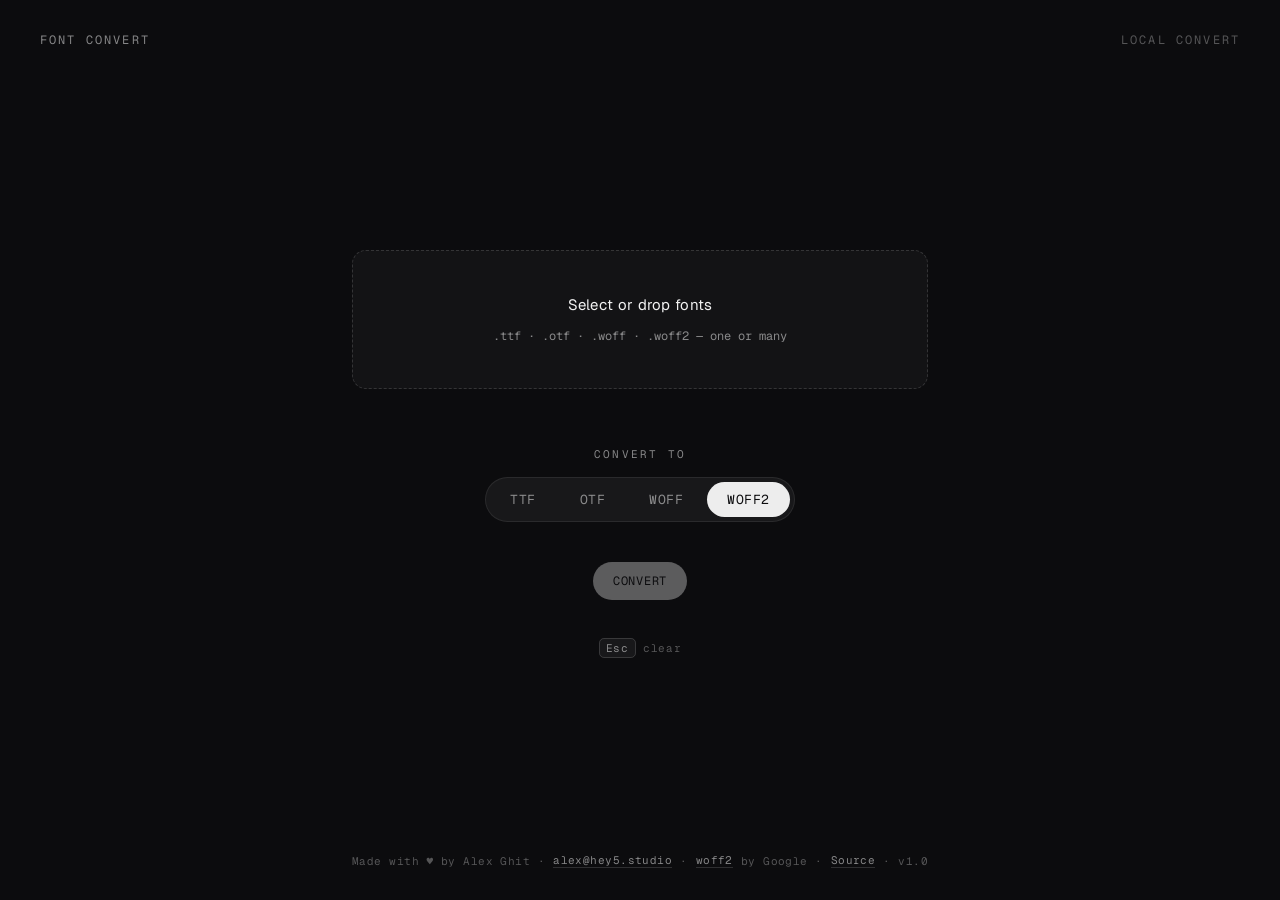
<file: index.html>
<!DOCTYPE html>
<html lang="en">
<head>
<meta charset="UTF-8">
<meta name="viewport" content="width=device-width, initial-scale=1.0">
<title>Font Convert</title>
<meta name="description" content="Convert fonts between TTF, OTF, WOFF and WOFF2 — fast, local, in your browser.">
<link rel="icon" type="image/svg+xml" href="data:image/svg+xml,%3Csvg%20xmlns%3D%22http%3A%2F%2Fwww.w3.org%2F2000%2Fsvg%22%20viewBox%3D%220%200%20100%20100%22%3E%3Crect%20width%3D%22100%22%20height%3D%22100%22%20rx%3D%2222%22%20fill%3D%22%230c0c0e%22%2F%3E%3Cpath%20d%3D%22M37.11%2080.47%20C38.71%2079.94%2040.65%2078.80%2041.97%2077.62%20C45.28%2074.64%2047.04%2070.26%2052.25%2052.05%20C53.72%2046.89%2055.01%2042.52%2055.11%2042.33%20C55.27%2042.03%2055.66%2041.99%2058.88%2041.99%20L62.47%2041.99%20L62.85%2041.51%20C63.29%2040.95%2063.55%2039.81%2063.38%2039.25%20C63.26%2038.89%2063.06%2038.87%2059.64%2038.87%20C56.29%2038.87%2056.04%2038.84%2056.13%2038.53%20C56.18%2038.34%2056.37%2037.66%2056.55%2037.01%20C58.48%2029.96%2061.04%2023.88%2062.71%2022.38%20C63.13%2021.99%2063.60%2021.68%2063.76%2021.68%20C64.65%2021.68%2066.16%2024.06%2066.87%2026.58%20C67.04%2027.18%2067.36%2027.91%2067.59%2028.19%20C68.52%2029.38%2070.93%2028.47%2072.16%2026.48%20C72.69%2025.63%2072.75%2025.35%2072.75%2024.02%20C72.75%2022.70%2072.69%2022.42%2072.16%2021.57%20C71.03%2019.74%2068.63%2018.81%2065.53%2019.01%20C60.69%2019.32%2056.96%2021.59%2053.70%2026.22%20C52.04%2028.59%2049.62%2034.00%2048.43%2038.04%20L48.18%2038.87%20L45.08%2038.87%20L41.99%2038.87%20L41.60%2039.50%20C41.36%2039.90%2041.21%2040.48%2041.21%2041.06%20L41.21%2041.99%20L44.13%2041.99%20C45.73%2041.99%2047.08%2042.06%2047.13%2042.14%20C47.17%2042.22%2046.44%2045.10%2045.50%2048.54%20C44.56%2051.97%2042.55%2059.35%2041.03%2064.94%20C38.11%2075.71%2037.47%2077.54%2036.65%2077.54%20C35.91%2077.54%2035.08%2076.71%2033.70%2074.62%20C33.01%2073.58%2032.31%2072.61%2032.13%2072.46%20C31.56%2071.99%2030.16%2072.14%2029.25%2072.78%20C25.73%2075.25%2026.87%2079.65%2031.32%2080.79%20C32.71%2081.15%2035.52%2080.99%2037.11%2080.47%20Z%22%20fill%3D%22%23f4f4f6%22%2F%3E%3C%2Fsvg%3E">
<link rel="preconnect" href="https://fonts.googleapis.com">
<link rel="preconnect" href="https://fonts.gstatic.com" crossorigin>
<link href="https://fonts.googleapis.com/css2?family=Geist:wght@400;500&family=Geist+Mono:wght@400;500&display=swap" rel="stylesheet">
<style>
:root{
  /* surfaces */
  --bg:#0c0c0e;
  --surface:#141416;
  --surface-2:#1c1c1f;
  --line:rgba(255,255,255,.08);
  --line-strong:rgba(255,255,255,.14);
  --field-bg:#131315;

  /* ink */
  --ink:rgba(255,255,255,.94);
  --muted:rgba(255,255,255,.5);
  --faint:rgba(255,255,255,.3);
  --accent:rgba(255,255,255,.30);

  /* type */
  --sans:'Geist',-apple-system,BlinkMacSystemFont,sans-serif;
  --mono:'Geist Mono',ui-monospace,monospace;
  --serif:'Instrument Serif',Georgia,serif;

  /* motion */
  --ease:cubic-bezier(.22,1,.36,1);
  --t:200ms;

  --radius:14px;
}

*,*::before,*::after{margin:0;padding:0;box-sizing:border-box}
html{height:100%;-webkit-text-size-adjust:100%;text-size-adjust:100%}
body{
  min-height:100vh;
  min-height:100svh;
  background:var(--bg);
  color:var(--ink);
  font-family:var(--sans);
  -webkit-font-smoothing:antialiased;
  -webkit-tap-highlight-color:transparent;
}
::selection{background:var(--accent);color:var(--bg)}
button{touch-action:manipulation;-webkit-tap-highlight-color:transparent}

/* ---------- topbar ---------- */
.topbar{
  display:flex;
  justify-content:space-between;
  align-items:center;
  padding:32px 40px;
  font-family:var(--mono);
  font-size:12px;
  letter-spacing:.18em;
  text-transform:uppercase;
  color:var(--muted);
}
.wordmark{
  font:inherit;
  letter-spacing:inherit;
  text-transform:inherit;
  color:var(--muted);
  background:none;
  border:none;
  padding:0;
  cursor:pointer;
  transition:color var(--t);
}
.wordmark:hover{color:rgba(255,255,255,.85)}
.topbar-tag{color:var(--faint)}

/* ---------- primary button (white pill) ---------- */
.btn-primary{
  cursor:pointer;
  font-family:var(--mono);
  font-size:12px;
  letter-spacing:.06em;
  text-transform:uppercase;
  color:var(--bg);
  background:rgba(255,255,255,.94);
  border:none;
  border-radius:999px;
  padding:11px 20px;
  transition:opacity var(--t),transform 140ms var(--ease),background 140ms;
}
.btn-primary:hover{opacity:.85}
.btn-primary:active{transition:none;transform:scale(.94)}
.btn-primary:disabled{opacity:.35;pointer-events:none}

/* ---------- secondary button (outline pill) ---------- */
.btn-ghost{
  cursor:pointer;
  font-family:var(--mono);
  font-size:12px;
  letter-spacing:.06em;
  text-transform:uppercase;
  color:var(--ink);
  background:transparent;
  border:1px solid var(--line-strong);
  border-radius:999px;
  padding:11px 20px;
  transition:border-color var(--t),background var(--t),transform 140ms var(--ease);
}
.btn-ghost:hover{border-color:rgba(255,255,255,.4)}
.btn-ghost:active{transition:none;transform:scale(.94)}
.btn-ghost:disabled{opacity:.35;pointer-events:none}

/* ---------- segmented toggle ---------- */
.segs{
  display:inline-flex;
  gap:4px;
  background:rgba(255,255,255,.05);
  border:1px solid var(--line);
  border-radius:999px;
  padding:4px;
}
.segs button{
  cursor:pointer;
  font-family:var(--mono);
  font-size:11px;
  letter-spacing:.04em;
  white-space:nowrap;
  border:none;
  border-radius:999px;
  padding:8px 14px;
  background:transparent;
  color:var(--muted);
  transition:background 220ms,color 220ms,transform 140ms var(--ease);
}
.segs button:hover{color:rgba(255,255,255,.85)}
.segs button:active{transition:none;transform:scale(.94)}
.segs button[aria-pressed="true"]{background:rgba(255,255,255,.92);color:var(--bg)}

/* ---------- hint / kbd ---------- */
.hint{
  font-family:var(--mono);
  font-size:11px;
  letter-spacing:.06em;
  color:var(--faint);
}
.hint kbd{
  font-family:var(--mono);
  font-size:inherit;
  padding:2px 6px;
  border-radius:5px;
  border:1px solid var(--line-strong);
  background:rgba(255,255,255,.05);
  color:var(--muted);
}

/* ---------- footer ---------- */
.footer{
  flex-shrink:0;
  display:flex;
  flex-wrap:wrap;
  justify-content:center;
  align-items:center;
  gap:8px;
  padding:28px 24px 32px;
  font-family:var(--mono);
  font-size:11px;
  letter-spacing:.04em;
  color:var(--faint);
  text-align:center;
}
.footer a{
  color:var(--muted);
  text-decoration:none;
  border-bottom:1px solid var(--line-strong);
  transition:color var(--t),border-color var(--t);
}
.footer a:hover{color:rgba(255,255,255,.85);border-bottom-color:rgba(255,255,255,.4)}
.footer .dot{opacity:.5}

/* ---------- focus ---------- */
.btn-primary:focus-visible,
.btn-ghost:focus-visible,
.segs button:focus-visible,
.footer a:focus-visible{
  outline:2px solid var(--accent);
  outline-offset:2px;
}

@media (max-width:600px){
  .topbar{padding:24px 20px;font-size:11px}
  .footer{flex-direction:column;gap:14px;padding:24px 20px 30px;line-height:1.5}
  .footer .dot{display:none}
}

@media (prefers-reduced-motion:reduce){
  *{animation:none !important;transition-duration:.01ms !important}
}
</style>
<style>
  a{color:inherit}
  body{display:flex;flex-direction:column}

  main{
    flex:1;width:100%;max-width:640px;margin:0 auto;
    padding:40px 32px;display:flex;flex-direction:column;align-items:center;
    justify-content:center;
  }

  /* drop / select */
  .drop{
    width:100%;border:1px dashed var(--line-strong);border-radius:var(--radius);
    background:var(--field-bg);padding:44px 24px;text-align:center;cursor:pointer;
    transition:border-color .2s,background .2s;
    display:flex;flex-direction:column;align-items:center;gap:14px;
  }
  .drop:hover,.drop.over{border-color:rgba(255,255,255,.3);background:var(--surface-2)}
  .drop .big{font-family:var(--sans);font-size:15px;color:var(--ink);letter-spacing:.02em}
  .drop .small{font-family:var(--mono);font-size:12px;color:var(--muted)}
  input[type=file]{display:none}

  /* file list */
  .files{width:100%;margin-top:18px;display:flex;flex-direction:column;gap:8px}
  .file{
    display:flex;align-items:center;gap:12px;
    background:var(--field-bg);border:1px solid var(--line-strong);
    border-radius:10px;padding:12px 14px;font-family:var(--mono);font-size:13px;
  }
  .file .nm{flex:1;color:var(--ink);overflow:hidden;text-overflow:ellipsis;white-space:nowrap}
  .file .tag{color:var(--muted);font-size:11px;letter-spacing:.08em;text-transform:uppercase}
  .file .st{font-size:11px;letter-spacing:.04em}
  .file .st.ok{color:#9ad0a0}
  .file .st.err{color:#e0a0a0}
  .file .st.wait{color:var(--muted)}
  .file .x,.file .dl{
    cursor:pointer;color:var(--muted);border:0;background:0;font:inherit;font-size:15px;
    padding:0 2px;line-height:1;
  }
  .file .x:hover,.file .dl:hover{color:var(--ink)}

  /* format label */
  .label{
    font-family:var(--mono);font-size:11px;letter-spacing:.2em;text-transform:uppercase;
    color:var(--muted);margin:40px 0 16px;text-align:center;
  }

  /* format pills sit inside the shared .segs toggle */
  .segs .pill:disabled{opacity:.32;cursor:not-allowed}
  .segs .pill{padding:9px 20px;font-size:13px}

  /* actions */
  .actions{display:flex;gap:12px;margin-top:40px}

  .status{
    margin-top:14px;font-family:var(--mono);font-size:12px;letter-spacing:.03em;
    color:var(--muted);text-align:center;min-height:1.2em;
  }
  .status.err{color:#e0a0a0}
  .hint{margin-top:12px;text-align:center}

  @media (max-width:560px){
    main{padding:40px 20px}
    .actions{flex-direction:column;width:100%}
    .actions .btn-ghost,.actions .btn-primary{width:100%;text-align:center}
  }
</style>
</head>
<body>
  <header class="topbar">
    <button class="wordmark" id="brandReset" type="button">Font Convert</button>
    <span class="topbar-tag">Local convert</span>
  </header>

  <main>
    <label class="drop" id="drop" for="file">
      <span class="big" id="dropBig">Select or drop fonts</span>
      <span class="small">.ttf · .otf · .woff · .woff2 — one or many</span>
    </label>
    <input type="file" id="file" multiple
           accept=".ttf,.otf,.woff,.woff2,font/ttf,font/otf,font/woff,font/woff2">

    <div class="files" id="files"></div>

    <div class="label">Convert to</div>
    <div class="segs" id="targets" role="group" aria-label="Output format">
      <button class="pill" data-t="ttf"   aria-pressed="false">TTF</button>
      <button class="pill" data-t="otf"   aria-pressed="false">OTF</button>
      <button class="pill" data-t="woff"  aria-pressed="false">WOFF</button>
      <button class="pill" data-t="woff2" aria-pressed="true">WOFF2</button>
    </div>

    <div class="actions">
      <button class="btn-primary" id="convert" disabled>Convert</button>
      <button class="btn-ghost" id="download" hidden>Download</button>
    </div>

    <div class="status" id="status"></div>
    <div class="hint"><kbd>Esc</kbd> clear</div>
  </main>

  <footer class="footer">
    Made with ♥ by Alex Ghit · <a href="mailto:alex@hey5.studio">alex@hey5.studio</a> · <a href="https://github.com/google/woff2" target="_blank" rel="noopener">woff2</a> by Google · <a href="https://github.com/alexghit/font-convert" target="_blank" rel="noopener">Source</a> · v1.0
  </footer>

<script type="module">
import { initCompress }   from "./lib/woff2-compress.js";
import { initDecompress } from "./lib/woff2-decompress.js";
let _c=null,_d=null;
async function woff2Compress(b){ _c ??= await initCompress();   return _c(b); }
async function woff2Decompress(b){ _d ??= await initDecompress(); return _d(b); }

const $=id=>document.getElementById(id);
const fileInput=$("file"),drop=$("drop"),dropBig=$("dropBig"),filesEl=$("files"),
      status=$("status"),convertBtn=$("convert"),downloadBtn=$("download"),
      brandReset=$("brandReset");

let target="woff2";
let items=[];   // {file, name, base, inFmt, sfnt, flavor, out, outFmt, state, msg}

/* ---- byte helpers ---- */
const u32=(v,o)=>((v[o]<<24)|(v[o+1]<<16)|(v[o+2]<<8)|v[o+3])>>>0;
const u16=(v,o)=>((v[o]<<8)|v[o+1]);
const sU32=(v,o,n)=>{v[o]=(n>>>24)&255;v[o+1]=(n>>>16)&255;v[o+2]=(n>>>8)&255;v[o+3]=n&255;};
const sU16=(v,o,n)=>{v[o]=(n>>>8)&255;v[o+1]=n&255;};
const pad4=n=>(n+3)&~3;
async function deflate(b){const cs=new CompressionStream("deflate");const w=cs.writable.getWriter();w.write(b);w.close();return new Uint8Array(await new Response(cs.readable).arrayBuffer());}
async function inflate(b){const ds=new DecompressionStream("deflate");const w=ds.writable.getWriter();w.write(b);w.close();return new Uint8Array(await new Response(ds.readable).arrayBuffer());}
function detect(v){const t=u32(v,0);
  if(t===0x774F4632)return"woff2";if(t===0x774F4646)return"woff";
  if(t===0x4F54544F)return"otf";if(t===0x00010000||t===0x74727565)return"ttf";return null;}
const flavorOf=v=>(u32(v,0)===0x4F54544F?"otf":"ttf");

async function woffToSfnt(v){
  const num=u16(v,12),flavor=u32(v,4);const e=[];let p=44;
  for(let i=0;i<num;i++){e.push({tag:u32(v,p),offset:u32(v,p+4),compLen:u32(v,p+8),origLen:u32(v,p+12)});p+=20;}
  let sr=1,es=0;while(sr*2<=num){sr*=2;es++;}sr*=16;const rs=num*16-sr;
  for(const t of e){const raw=v.subarray(t.offset,t.offset+t.compLen);t.data=(t.compLen<t.origLen)?await inflate(raw):raw.slice();}
  let off=12+num*16;for(const t of e){t.newOffset=off;off+=pad4(t.origLen);}
  const out=new Uint8Array(off);sU32(out,0,flavor);sU16(out,4,num);sU16(out,6,sr);sU16(out,8,es);sU16(out,10,rs);
  let d=12;for(const t of e){sU32(out,d,t.tag);sU32(out,d+4,0);sU32(out,d+8,t.newOffset);sU32(out,d+12,t.origLen);d+=16;out.set(t.data,t.newOffset);}
  return out;
}
async function sfntToWoff(v){
  const flavor=u32(v,0),count=u16(v,4),dir=[];let p=12;
  for(let i=0;i<count;i++){dir.push({tag:u32(v,p),checksum:u32(v,p+4),offset:u32(v,p+8),length:u32(v,p+12)});p+=16;}
  let off=44+count*20;const parts=[];
  for(const t of dir){const orig=v.subarray(t.offset,t.offset+t.length);const comp=await deflate(orig);
    const use=comp.length<t.length;t.comp=use?comp:orig;t.compLen=t.comp.length;t.origLen=t.length;t.newOffset=off;parts.push(t);off+=pad4(t.compLen);}
  const out=new Uint8Array(off);
  sU32(out,0,0x774F4646);sU32(out,4,flavor);sU32(out,8,off);sU16(out,12,count);sU16(out,14,0);
  sU32(out,16,v.length);sU16(out,20,1);sU16(out,22,0);sU32(out,24,0);sU32(out,28,0);sU32(out,32,0);sU32(out,36,0);sU32(out,40,0);
  let d=44;for(const t of parts){sU32(out,d,t.tag);sU32(out,d+4,t.newOffset);sU32(out,d+8,t.compLen);sU32(out,d+12,t.origLen);sU32(out,d+16,t.checksum);d+=20;out.set(t.comp,t.newOffset);}
  return out;
}
async function toSfnt(v,fmt){
  if(fmt==="ttf"||fmt==="otf")return v;
  if(fmt==="woff")return await woffToSfnt(v);
  if(fmt==="woff2")return new Uint8Array(await woff2Decompress(v));
  throw new Error("unsupported input");
}
async function fromSfnt(v,tgt){
  if(tgt==="ttf"||tgt==="otf")return v;
  if(tgt==="woff")return await sfntToWoff(v);
  if(tgt==="woff2")return new Uint8Array(await woff2Compress(v));
  throw new Error("unsupported output");
}

/* ---- UI ---- */
function selectTarget(t){
  target=t;
  document.querySelectorAll(".pill").forEach(b=>b.setAttribute("aria-pressed",b.dataset.t===t?"true":"false"));
  items.forEach(it=>{it.out=null;it.state=it.sfnt?"ready":it.state;it.msg="";});
  refreshTargets();render();updateButtons();showStatus("");
}
function refreshTargets(){
  // enable ttf only if some source is truetype, otf only if some is cff; always allow woff/woff2
  const hasTTF=items.some(i=>i.flavor==="ttf");
  const hasOTF=items.some(i=>i.flavor==="otf");
  document.querySelectorAll(".pill").forEach(b=>{
    const t=b.dataset.t;let dis=false;
    if(items.length){ if(t==="ttf")dis=!hasTTF; if(t==="otf")dis=!hasOTF; }
    b.disabled=dis;
  });
  if((target==="ttf"&&!hasTTF)||(target==="otf"&&!hasOTF)) if(items.length) selectTarget("woff2");
}
function showStatus(m,err){status.textContent=m||"";status.classList.toggle("err",!!err);}
function render(){
  filesEl.innerHTML="";
  items.forEach((it,i)=>{
    const row=document.createElement("div");row.className="file";
    let st="",cls="";
    if(it.state==="baderr"){st="unreadable";cls="err";}
    else if(it.state==="fail"){st="failed";cls="err";}
    else if(it.state==="done"){st="→ "+it.outFmt.toUpperCase();cls="ok";}
    else if(it.state==="skip"){st=it.msg;cls="err";}
    else{st="ready";cls="wait";}
    const dl=(it.state==="done"&&it.out)
      ? `<button class="dl" title="download ${it.base}.${it.outFmt}" data-i="${i}">↓</button>` : "";
    row.innerHTML=`<span class="tag">${it.inFmt?it.inFmt:"?"}</span>
      <span class="nm">${it.name}</span>
      <span class="st ${cls}">${st}</span>
      ${dl}
      <button class="x" title="remove" data-i="${i}">✕</button>`;
    filesEl.appendChild(row);
  });
  filesEl.querySelectorAll(".x").forEach(b=>b.addEventListener("click",e=>{
    e.preventDefault();remove(+b.dataset.i);
  }));
  filesEl.querySelectorAll(".dl").forEach(b=>b.addEventListener("click",e=>{
    e.preventDefault();downloadOne(+b.dataset.i);
  }));
  dropBig.textContent=items.length?`${items.length} font${items.length>1?"s":""} selected`:"Select or drop fonts";
}
function updateButtons(){
  // pending = convertible for the current target but not yet converted
  const pending=items.some(i=>i.sfnt&&i.state!=="skip"&&i.state!=="done");
  const done=items.filter(i=>i.state==="done"&&i.out);
  convertBtn.disabled=!pending;
  downloadBtn.hidden=!done.length;
  downloadBtn.textContent=done.length>1?`Download all (${done.length})`:"Download";
}
function remove(i){
  // convert state is derived from the items themselves, so removing a row
  // never re-arms convert on its own
  items.splice(i,1);
  refreshTargets();render();updateButtons();showStatus("");
}

async function addFiles(list){
  for(const file of list){
    const buf=new Uint8Array(await file.arrayBuffer());
    const inFmt=detect(buf);
    const base=file.name.replace(/\.(ttf|otf|woff2?|TTF|OTF|WOFF2?)$/,"")||"font";
    const it={file,name:file.name,base,inFmt,sfnt:null,flavor:null,out:null,outFmt:null,state:"wait",msg:""};
    if(!inFmt){it.state="baderr";items.push(it);continue;}
    try{ it.sfnt=await toSfnt(buf,inFmt); it.flavor=flavorOf(it.sfnt); it.state="ready"; }
    catch(e){ console.error(e); it.state="baderr"; }
    items.push(it);
  }
  refreshTargets();render();updateButtons();showStatus("");
}

async function convertAll(){
  convertBtn.disabled=true;showStatus("Converting…");
  let ok=0,fail=0;
  for(const it of items){
    if(!it.sfnt){fail++;continue;}
    // skip impossible outline conversions
    if((target==="ttf"&&it.flavor!=="ttf")||(target==="otf"&&it.flavor!=="otf")){
      it.state="skip";it.msg="can't → "+target.toUpperCase();fail++;continue;
    }
    try{
      it.out=await fromSfnt(it.sfnt,target);it.outFmt=target;it.state="done";ok++;
    }catch(e){console.error(e);it.state="fail";fail++;}
  }
  render();updateButtons();
  showStatus(fail? `${ok} converted, ${fail} skipped/failed` : `${ok} font${ok>1?"s":""} converted — ready to download`, fail&&!ok);
}

function saveBlob(bytes,name,mime){
  const b=new Blob([bytes],{type:mime});const u=URL.createObjectURL(b);
  const a=document.createElement("a");a.href=u;a.download=name;a.click();
  setTimeout(()=>URL.revokeObjectURL(u),1500);
}
const mimeOf=f=>f==="woff2"?"font/woff2":f==="woff"?"font/woff":f==="otf"?"font/otf":"font/ttf";

function downloadOne(i){
  const it=items[i];
  if(!it||it.state!=="done"||!it.out)return;
  saveBlob(it.out,`${it.base}.${it.outFmt}`,mimeOf(it.outFmt));
  showStatus(`Downloaded ${it.base}.${it.outFmt}`);
}

async function downloadAll(){
  const done=items.filter(i=>i.state==="done"&&i.out);
  if(!done.length)return;
  if(done.length===1){
    const it=done[0];saveBlob(it.out,`${it.base}.${it.outFmt}`,mimeOf(it.outFmt));
    showStatus(`Downloaded ${it.base}.${it.outFmt}`);return;
  }
  // multiple → zip (store, no compression — fonts are already compressed)
  const zip=makeZip(done.map(it=>({name:`${it.base}.${it.outFmt}`,data:it.out})));
  saveBlob(zip,"fonts.zip","application/zip");
  showStatus(`Downloaded fonts.zip (${done.length} files)`);
}

/* ---- tiny ZIP writer (store method, no deps) ---- */
function crc32(buf){
  let c,crc=0xFFFFFFFF;
  if(!crc32.t){crc32.t=[];for(let n=0;n<256;n++){c=n;for(let k=0;k<8;k++)c=(c&1)?(0xEDB88320^(c>>>1)):(c>>>1);crc32.t[n]=c;}}
  for(let i=0;i<buf.length;i++)crc=crc32.t[(crc^buf[i])&0xFF]^(crc>>>8);
  return (crc^0xFFFFFFFF)>>>0;
}
function makeZip(files){
  const enc=new TextEncoder();const chunks=[];const central=[];let offset=0;
  const push=arr=>{chunks.push(arr);offset+=arr.length;};
  const w16=n=>{const a=new Uint8Array(2);a[0]=n&255;a[1]=(n>>8)&255;return a;};
  const w32=n=>{const a=new Uint8Array(4);a[0]=n&255;a[1]=(n>>8)&255;a[2]=(n>>16)&255;a[3]=(n>>24)&255;return a;};
  for(const f of files){
    const name=enc.encode(f.name);const data=f.data;const crc=crc32(data);const lho=offset;
    push(w32(0x04034b50));push(w16(20));push(w16(0));push(w16(0));push(w16(0));push(w16(0));
    push(w32(crc));push(w32(data.length));push(w32(data.length));push(w16(name.length));push(w16(0));
    push(name);push(data);
    central.push({name,crc,size:data.length,lho});
  }
  const cds=offset;
  for(const c of central){
    push(w32(0x02014b50));push(w16(20));push(w16(20));push(w16(0));push(w16(0));push(w16(0));push(w16(0));
    push(w32(c.crc));push(w32(c.size));push(w32(c.size));push(w16(c.name.length));push(w16(0));push(w16(0));
    push(w16(0));push(w16(0));push(w32(0));push(w32(c.lho));push(c.name);
  }
  const cdsize=offset-cds;
  push(w32(0x06054b50));push(w16(0));push(w16(0));push(w16(central.length));push(w16(central.length));
  push(w32(cdsize));push(w32(cds));push(w16(0));
  let total=0;for(const c of chunks)total+=c.length;
  const out=new Uint8Array(total);let p=0;for(const c of chunks){out.set(c,p);p+=c.length;}
  return out;
}

function reset(){
  items=[];fileInput.value="";
  refreshTargets();render();updateButtons();showStatus("");
}

/* events */
fileInput.addEventListener("change",e=>{if(e.target.files.length)addFiles([...e.target.files]);});
["dragenter","dragover"].forEach(ev=>drop.addEventListener(ev,e=>{e.preventDefault();drop.classList.add("over");}));
["dragleave","drop"].forEach(ev=>drop.addEventListener(ev,e=>{e.preventDefault();drop.classList.remove("over");}));
drop.addEventListener("drop",e=>{if(e.dataTransfer.files.length)addFiles([...e.dataTransfer.files]);});
document.querySelectorAll(".pill").forEach(b=>b.addEventListener("click",()=>{if(!b.disabled)selectTarget(b.dataset.t);}));
brandReset.addEventListener("click",reset);
convertBtn.addEventListener("click",convertAll);
downloadBtn.addEventListener("click",downloadAll);
document.addEventListener("keydown",e=>{if(e.key==="Escape")reset();});
</script>
</body>
</html>
</file>
